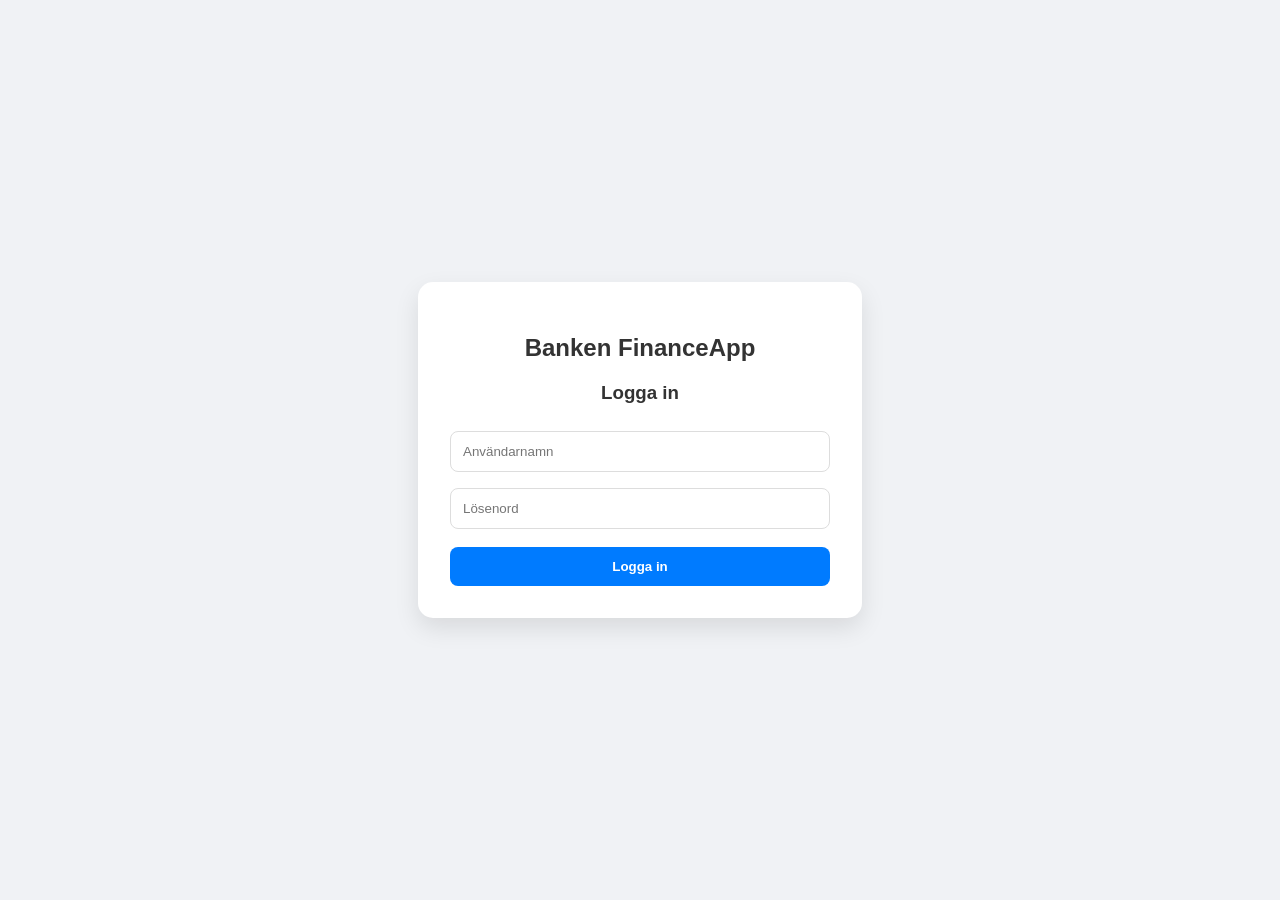
<file: src/main/resources/static/index.html>
<!DOCTYPE html>
<html lang="sv">
<head>
    <meta charset="UTF-8">
    <meta name="viewport" content="width=device-width, initial-scale=1.0">
    <title>FinanceApp 2.0</title>
    <link rel="stylesheet" href="style.css">
</head>
<body>

<div class="card">
    <h2>Banken FinanceApp</h2>

    <div id="loginPage">
        <h3>Logga in</h3>
        <input type="text" id="username" placeholder="Användarnamn">
        <input type="password" id="password" placeholder="Lösenord">
        <button class="btn-primary" id="loginBtn">Logga in</button>
    </div>

    <div id="dashboardPage" style="display: none;">
        <h3 id="welcomeText">Välkommen</h3>

        <div class="info-box">
            <p>Ditt saldo: <strong id="balanceText">0</strong> kr</p>
        </div>

        <div class="section">
            <h4>Hantera pengar</h4>
            <input type="number" id="amount" placeholder="Belopp" min="0.01" step="0.01">
            <div style="display: flex; gap: 10px;">
                <button class="btn-success" id="depositBtn">Sätt in</button>
                <button class="btn-primary" id="withdrawBtn" style="background-color: #dc3545;">Ta ut</button>
            </div>
        </div>

        <div id="adminArea" style="display: none;">
            <hr>
            <h4>Admin Verktyg</h4>
            <button class="btn-primary" id="logBtn">Se alla transaktioner</button>
            <div id="logContent" style="font-size: 0.8rem; margin-top: 10px; max-height: 150px; overflow-y: auto;"></div>
        </div>

        <button onclick="location.reload()" style="margin-top: 20px; background: none; color: gray; border: 1px solid #ccc; cursor: pointer; padding: 5px; border-radius: 4px;">Logga ut</button>
    </div>

    <div id="message"></div>
</div>

<script src="script.js"></script>
</body>
</html>
</file>
<file: src/main/resources/static/style.css>
body {
    font-family: 'Segoe UI', sans-serif;
    background-color: #f0f2f5;
    display: flex;
    justify-content: center;
    align-items: center;
    min-height: 100vh;
    margin: 0;
}

.card {
    background: white;
    padding: 2rem;
    border-radius: 15px;
    box-shadow: 0 10px 25px rgba(0,0,0,0.1);
    width: 100%;
    max-width: 380px;
}

h2, h3 {
    text-align: center;
    color: #333;
}

input {
    width: 100%;
    padding: 12px;
    margin: 8px 0;
    border: 1px solid #ddd;
    border-radius: 8px;
    box-sizing: border-box;
}

button {
    width: 100%;
    padding: 12px;
    border: none;
    border-radius: 8px;
    font-weight: bold;
    cursor: pointer;
    transition: 0.3s;
    margin-top: 10px;
}

.btn-primary { background-color: #007bff; color: white; }
.btn-primary:hover { background-color: #0056b3; }

.btn-success { background-color: #28a745; color: white; }
.btn-success:hover { background-color: #218838; }

#message {
    margin-top: 1rem;
    padding: 10px;
    border-radius: 8px;
    text-align: center;
    display: none;
}

.info-box {
    background: #e7f3ff;
    padding: 15px;
    border-left: 5px solid #007bff;
    margin-top: 15px;
    border-radius: 4px;
}

hr { border: 0; border-top: 1px solid #eee; margin: 1.5rem 0; }
</file>
